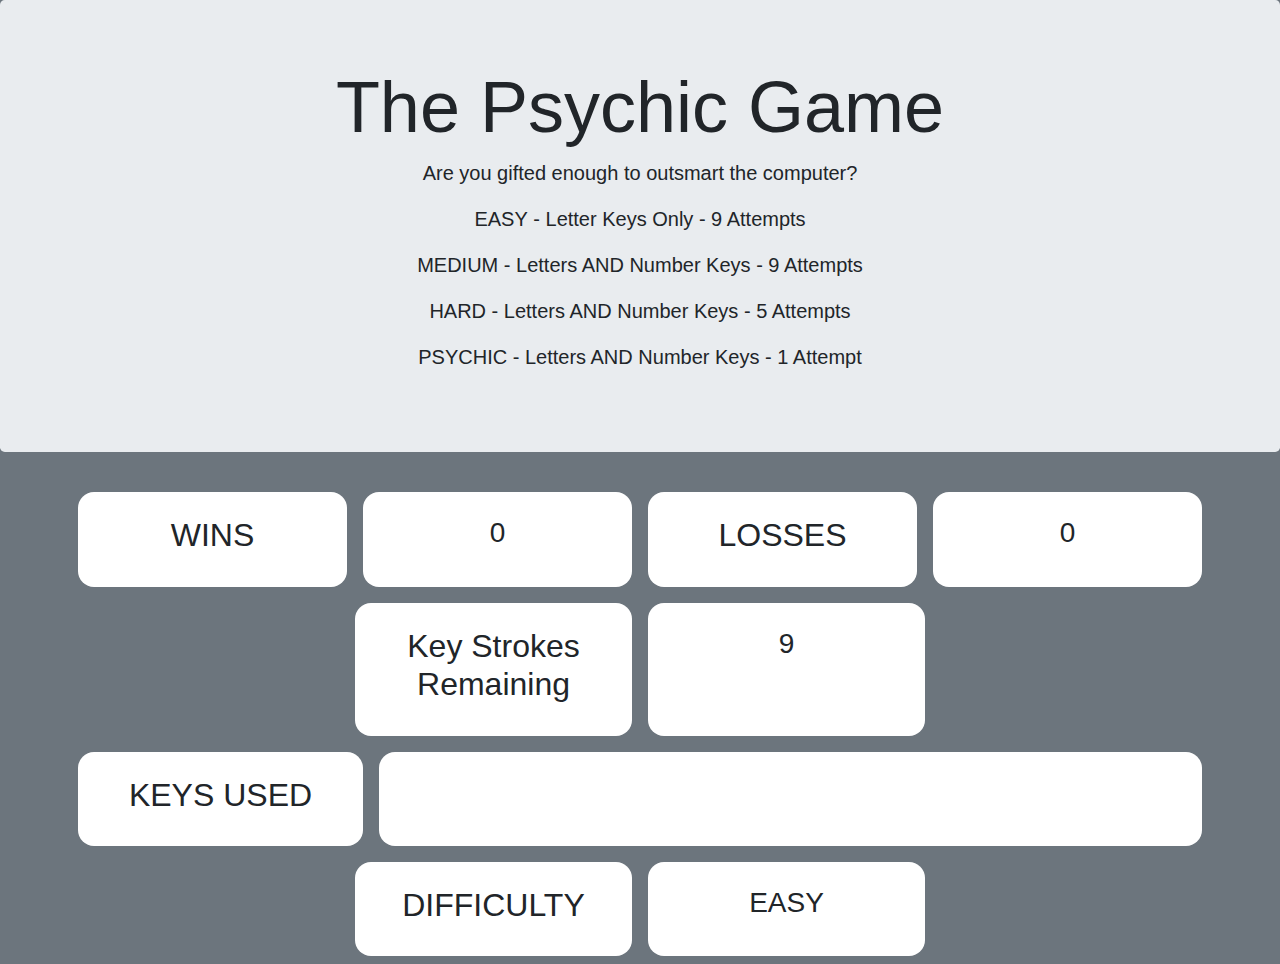
<file: index.html>
<!DOCTYPE <!DOCTYPE html>
<html>
<head>
    <meta charset="utf-8" />
    <meta http-equiv="X-UA-Compatible" content="IE=edge">
    <title>The Psychic Game</title>
    <meta name="viewport" content="width=device-width, initial-scale=1">
    <link rel="stylesheet" href="https://maxcdn.bootstrapcdn.com/bootstrap/4.0.0/css/bootstrap.min.css" integrity="sha384-Gn5384xqQ1aoWXA+058RXPxPg6fy4IWvTNh0E263XmFcJlSAwiGgFAW/dAiS6JXm" crossorigin="anonymous">
    <link rel="stylesheet" type="text/css" media="screen" href="css/style.css" />
    <!-- <script src="javascript/script.js"></script> -->
</head>

<body class = "bg-secondary">

    <!-- The purpose of this program is to make a game that allows the user to guess the appropriate key. The correct key will be randomly generated by the program and will change each round. Wins and losses will be stored. Also, the remaining keystrokes will be appropriately displayed -->

    <div class = "jumbotron">
        <h1 class = "display-3 text-center">The Psychic Game</h1>
        <p class = "lead text-center">Are you gifted enough to outsmart the computer?</p>
        <p class = "lead text-center"><strong>EASY</strong> - Letter Keys Only - 9 Attempts</p>
        <p class = "lead text-center"><strong>MEDIUM</strong> - Letters AND Number Keys - 9 Attempts</p>
        <p class = "lead text-center"><strong>HARD</strong> - Letters AND Number Keys - 5 Attempts</p>
        <p class = "lead text-center"><strong>PSYCHIC</strong> - Letters AND Number Keys - 1 Attempt</p>


    </div>
    
    <div class = "container">

        <!-- ***********ROW 1****************** -->

        <div class = "row">

            <!-- *******WINS******** -->
            <div class = "col text-center border-rounded m-2 pb-4 pt-4 font-weight-bold bg-white">
                <h2>WINS</h2>
            </div>
            <div class = "col text-center border-rounded m-2 pb-4 pt-4 font-weight-bold bg-white">
                <h3><span id="win"></span></h3>
            </div>

            <!-- *******LOSSES******** -->
            <div class = "col text-center border-rounded m-2 pb-4 pt-4 font-weight-bold bg-white">
                <h2>LOSSES</h2>
            </div>
            <div class = "col text-center border-rounded m-2 pb-4 pt-4 font-weight-bold bg-white">
                <h3><span id="loss"></span></h3>
            </div>

        </div>


        <!-- ***********ROW 2****************** -->

        <div class = "row">

            <!-- ***KEYSTROKE REMAINING*** -->        
            <div class = "col">
                
            </div>
 
            <div class = "col text-center border-rounded m-2 pb-4 pt-4 font-weight-bold bg-white">
                <h2>Key Strokes Remaining</h2>
            </div>
                        
            <div class = "col text-center border-rounded m-2 pb-4 pt-4 font-weight-bold bg-white">
                <h3><span id="keystrokeCount"></span></h3>
            </div>

            <div class = "col">

            </div>

        </div>

        <!-- ***********ROW 3****************** -->

        <div class = "row">

            <!-- ***KEYS USED*** -->        
            <div class = "col-3 text-center border-rounded m-2 pb-4 pt-4 font-weight-bold bg-white">
                <h2>KEYS USED</h2>
            </div>

            <div class = "col text-center border-rounded m-2 pb-4 pt-4 font-weight-bold bg-white">
                <h3><span id="keyArray"></span></h3>
            </div>
        
        </div>

        <!-- ************ROW 4***************** -->

        <div class = "row">

            <!-- ***DIFFICULTY*** -->        
            <div class = "col">
                
            </div>
 
            <div class = "col text-center border-rounded m-2 pb-4 pt-4 font-weight-bold bg-white">
                <h2>DIFFICULTY</h2>
            </div>
                        
            <div class = "col text-center border-rounded m-2 pb-4 pt-4 font-weight-bold bg-white">
                <h3 class="cursor2" id= "difficultySetting">EASY</h3>
            </div>

            <div class = "col">

            </div>

        </div>

    </div>

<div class=d-none>
<br>
<br>
 
ORIGINAL CODE
<br>
<br>
Last Key Pressed: <span id="kp"></span> <br>
Winning Key: <span id="winningkey"></span> <br>
Wins: <span id="win"></span> <br>
Losses: <span id="loss"></span> <br>
Keystrokes Remaining: <span id="keystrokeCount"></span> <br>
Keys Used: <span id="keyArray"></span>

</div>


    <!-- Have instructions prior to the game? -->

    <!-- Have javascript at the bottom so that it loads last -->

    <script src="javascript/difficulty.js"></script>


</body>
</html>
</file>
<file: css/style.css>
/* The purpose of this program is to make a game that allows the user to guess the appropriate key. The correct key will be randomly generated by the program and will change each round. Wins and losses will be stored. Also, the remaining keystrokes will be appropriately displayed */

.border-rounded {
    border-radius: 1rem;
    border-width: 5px;
}

.cursor2 {
    cursor : pointer;
}
</file>
